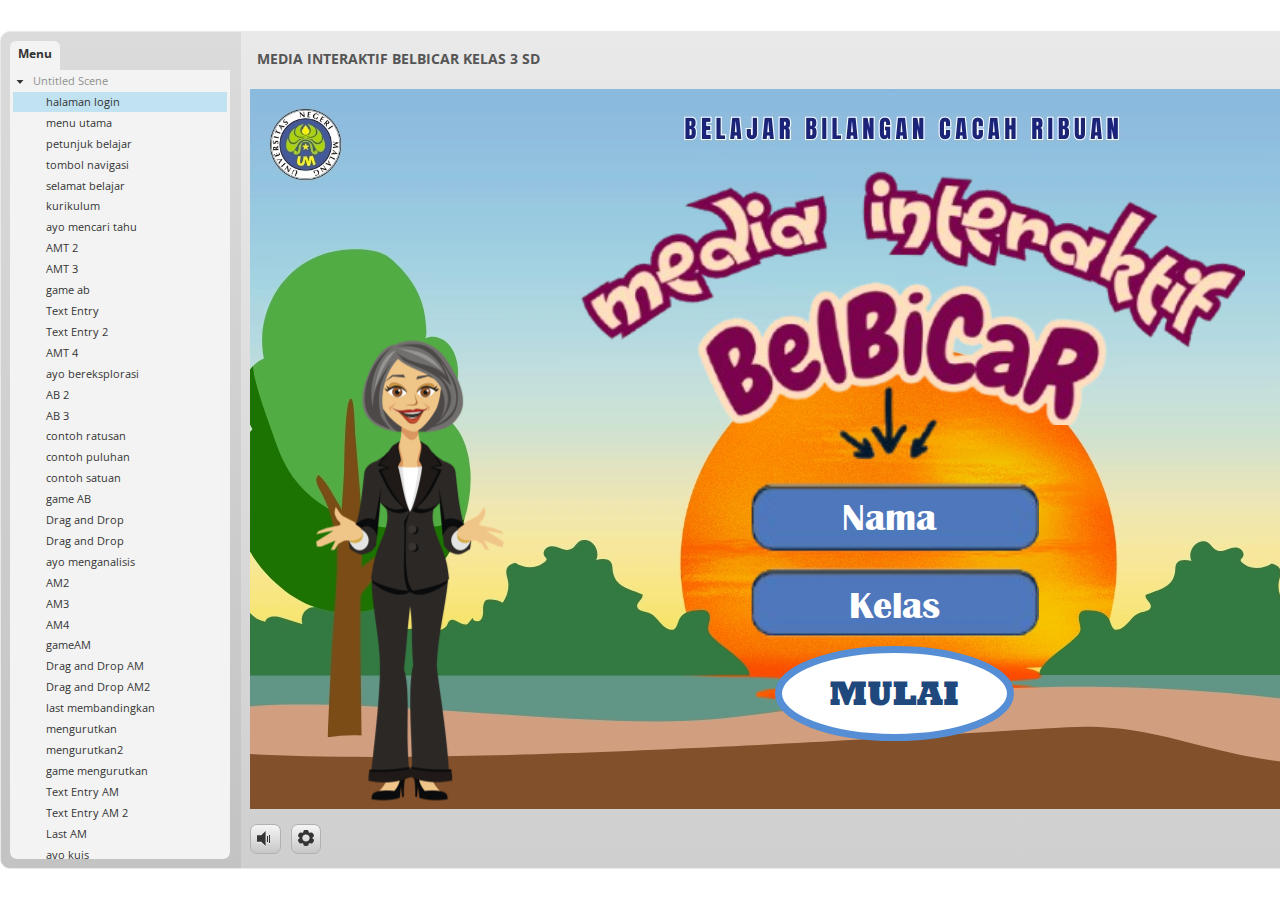
<file: index.html>
﻿<!doctype html>
<html lang="en-US">
<head>
  <meta charset="utf-8">
  <!-- Created using Storyline 3 - http://www.articulate.com  -->
  <!-- version: 3.20.30234.0 -->
  <title>MEDIA INTERAKTIF BELBICAR KELAS 3 SD</title>
  <meta http-equiv="x-ua-compatible" content="IE=edge"/>
  <meta name="viewport" content="width=device-width,initial-scale=1,user-scalable=no,shrink-to-fit=no,minimal-ui"/>
  <meta name="apple-mobile-web-app-capable" content="yes"/>
  <style>
    html, body { height: 100%; padding: 0; margin: 0 }
    #app { height: 100%; width: 100%; }
  </style>

  <script>
    window.DS = {};
    window.globals = {
      DATA_PATH_BASE: '',
      HAS_FRAME: true,
      HAS_SLIDE: true,

      lmsPresent: false,
      tinCanPresent: false,
      cmi5Present: false,
      aoSupport: false,
      scale: 'noscale',
      captureRc: false,
      browserSize: 'optimal',
      bgColor: '#FFFFFF',
      features: '',
      themeName: 'classic',
      preloaderColor: '#FFFFFF',
      suppressAnalytics: false,
      productChannel: 'perpetual',
      publishSource: 'storyline',
      aid: '',
      cid: '2733b3ed-e7c1-4d8a-bf6c-ad5a525695c3',
      playerVersion: '3.20.30234.0',
      publishTimestamp: '2025-03-15T17:55:06.8099891Z',
      maxIosVideoElements: 10,
      connectionSettings: { },

      
      parseParams: function(qs) {
        if (window.globals.parsedParams != null) {
          return window.globals.parsedParams;
        }
        qs = (qs || window.location.search.substr(1)).split('+').join(' ');
        var params = {},
            tokens,
            re = /[?&]?([^=]+)=([^&]*)/g;

        while (tokens = re.exec(qs)) {
          params[decodeURIComponent(tokens[1]).trim()] =
            decodeURIComponent(tokens[2]).trim();
        }
        window.globals.parsedParams = params;
        return params;
      }

    };
  </script>
  <script>
    var isIe11 = ('ActiveXObject' in window || window.MSBlobBuilder != null)
      && window.msCrypto != null && !window.ActiveXObject;
    if (isIe11) {
      window.globals.unsupportedBrowser = true;
      document.write(atob('[base64]'));
    }
  </script>
  
  <script>window.THREE = { };</script>
  
</head>
<body style="background: #FFFFFF" class="cs-HTML theme-classic">
  <!-- 360 -->
  <script>!function(){var e,i=/iPhone/i,o=/iPod/i,n=/iPad/i,t=/\biOS-universal(?:.+)Mac\b/i,r=/\bAndroid(?:.+)Mobile\b/i,a=/Android/i,d=/(?:SD4930UR|\bSilk(?:.+)Mobile\b)/i,p=/Silk/i,l=/Windows Phone/i,u=/\bWindows(?:.+)ARM\b/i,b=/BlackBerry/i,s=/BB10/i,c=/Opera Mini/i,f=/\b(CriOS|Chrome)(?:.+)Mobile/i,h=/Mobile(?:.+)Firefox\b/i,v=function(e){return void 0!==e&&"MacIntel"===e.platform&&"number"==typeof e.maxTouchPoints&&e.maxTouchPoints>1&&"undefined"==typeof MSStream};e=function(e){var m={userAgent:"",platform:"",maxTouchPoints:0};e||"undefined"==typeof navigator?"string"==typeof e?m.userAgent=e:e&&e.userAgent&&(m={userAgent:e.userAgent,platform:e.platform,maxTouchPoints:e.maxTouchPoints||0}):m={userAgent:navigator.userAgent,platform:navigator.platform,maxTouchPoints:navigator.maxTouchPoints||0};var g=m.userAgent,y=g.split("[FBAN");void 0!==y[1]&&(g=y[0]),void 0!==(y=g.split("Twitter"))[1]&&(g=y[0]);var A=function(e){return function(i){return i.test(e)}}(g),w={apple:{phone:A(i)&&!A(l),ipod:A(o),tablet:!A(i)&&(A(n)||v(m))&&!A(l),universal:A(t),device:(A(i)||A(o)||A(n)||A(t)||v(m))&&!A(l)},amazon:{phone:A(d),tablet:!A(d)&&A(p),device:A(d)||A(p)},android:{phone:!A(l)&&A(d)||!A(l)&&A(r),tablet:!A(l)&&!A(d)&&!A(r)&&(A(p)||A(a)),device:!A(l)&&(A(d)||A(p)||A(r)||A(a))||A(/\bokhttp\b/i)},windows:{phone:A(l),tablet:A(u),device:A(l)||A(u)},other:{blackberry:A(b),blackberry10:A(s),opera:A(c),firefox:A(h),chrome:A(f),device:A(b)||A(s)||A(c)||A(h)||A(f)},any:!1,phone:!1,tablet:!1};return w.any=w.apple.device||w.android.device||w.windows.device||w.other.device,w.phone=w.apple.phone||w.android.phone||w.windows.phone,w.tablet=w.apple.tablet||w.android.tablet||w.windows.tablet,w}(),"object"==typeof exports&&"undefined"!=typeof module?module.exports=e:"function"==typeof define&&define.amd?define((function(){return e})):this.isMobile=e}();
    window.isMobile.apple.tablet = window.isMobile.apple.tablet ||
      (navigator.platform === 'MacIntel' && navigator.maxTouchPoints > 1);
    window.isMobile.apple.device = window.isMobile.apple.device || window.isMobile.apple.tablet;
    window.isMobile.tablet = window.isMobile.tablet || window.isMobile.apple.tablet;
    window.isMobile.any = window.isMobile.any || window.isMobile.apple.tablet;
  </script>

  <div id="focus-sink" tabindex="-1"></div>

  <div id="preso"></div>
  <script>
    (function() {

      var classTypes = [ 'desktop', 'mobile', 'phone', 'tablet' ];

      var addDeviceClasses = function(prefix, testObj) {
        var curr, i;
        for (i = 0; i < classTypes.length; i++) {
          curr = classTypes[i];
          if (testObj[curr]) {
            document.body.classList.add(prefix + curr);
          }
        }
      };

      var params = window.globals.parseParams(),
          isDevicePreview = params.devicepreview === '1',
          isPhoneOverride = params.deviceType === 'phone' || (isDevicePreview && params.phone == '1'),
          isTabletOverride = (params.deviceType === 'tablet' || isDevicePreview) && !isPhoneOverride,
          isMobileOverride = isPhoneOverride || isTabletOverride;

      var deviceView = {
        desktop: !window.isMobile.any && !isMobileOverride,
        mobile: window.isMobile.any || isMobileOverride,
        phone: isPhoneOverride || (window.isMobile.phone && !isTabletOverride),
        tablet: isTabletOverride || window.isMobile.tablet
      };

      window.globals.deviceView = deviceView;
      window.isMobile.desktop = !window.isMobile.any;
      window.isMobile.mobile = window.isMobile.any;

      addDeviceClasses('view-', deviceView);

    })();
  </script>
  
  <script src='story_content/user.js' type=text/javascript></script>
  <div class="slide-loader"></div>

  <script>
    if (window.globals.deviceView.isMobile) { var doc = document, loader = doc.body.querySelector('.slide-loader'); [ 1, 2, 3 ].forEach(function(n) { var d = doc.createElement('div'); d.style.backgroundColor = window.globals.preloaderColor; d.classList.add('mobile-loader-dot'); d.classList.add('dot' + n); loader.appendChild(d); }); }
  </script>

  <div class="mobile-load-title-overlay" style="display: none">
    <div class="mobile-load-title">MEDIA INTERAKTIF BELBICAR KELAS 3 SD</div>
  </div>

  <div class="mobile-chrome-warning"></div>

  
<style>
  .warn-connection-dialog {
    display: none;
    background: transparent;
    pointer-events: none;
    position: fixed;
    left: 0;
    top: 0;
    width: 100%;
    height: 100%;
    z-index: 999;
  }

  .warn-connection-content {
    border-radius: 4px;
    background: white;
    border: 1px solid #E7E7E7;
    color: #333333;
    box-shadow: 0 2px 4px rgba(0, 0, 0, 0.25);
    transition: all 150ms ease-out;
    position: absolute;
    white-space: nowrap;
  }

  .view-phone.is-landscape .warn-connection-content {
    left: 23px;
    bottom: 23px;
  }

  .view-tablet.is-landscape .warn-connection-content {
    left: 50%;
    top: 20px;
    transform: translateX(-50%);
  }

  .is-portrait .warn-connection-content {
    transform: translate(-50%, calc(-100% - 15px));
  }

  .warn-connection-content p {
    display: inline-block;
    margin: 0 8px 0 0;
    line-height: 33px;
    font-size: 11px;
  }

  .warn-connection-content svg {
    position: relative;
    vertical-align: middle;
    margin: 0 2px 2px 8px;
  }

  .view-desktop .warn-connection-content {
    left: 1.5em;
    bottom: 1.5em;
  }

  .view-desktop .warn-connection-content p {
    font-size: 1.1em;
  }

  .is-offline .warn-connection-dialog {
    display: block;
  }

  .is-offline .cs-panel * {
    pointer-events: none !important;
  }

  .is-offline .cs-panel {
    pointer-events: all !important;
  }

  .is-offline #nav-controls * {
    pointer-events: none !important;
  }

  .is-offline #nav-controls {
    pointer-events: all !important;
  }
</style>

<div class="warn-connection-dialog">
  <div class="warn-connection-content">
    <svg width="17" height="15" viewBox="0 0 17 15" xmlns="http://www.w3.org/2000/svg">
      <path fill="#8F0000" stroke="white" d="M16.07,12.98 L15.88,12.23 L9.51,1.21 C8.97,0.26,7.6,0.26,7.06,1.21 L0.69,12.23 C0.15,13.16,0.81,14.36,1.91,14.36 H14.65 C15.47,14.36,16.05,13.7,16.07,12.98 Z"/>
      <path fill="white" stroke="white" d="M8.58,5.5 C8.35,5.28,8.5,5.35,8.21,5.32 C8.09,5.35,7.97,5.49,7.96,5.67 C7.97,5.79,7.98,5.92,7.98,6.04 L7.98,6.04 C7.99,6.17,8,6.31,8.01,6.43 L8.01,6.44 C8.03,6.92,8.06,7.41,8.09,7.9 L8.09,7.9 C8.12,8.39,8.14,8.88,8.17,9.37 C8.17,9.39,8.18,9.42,8.2,9.44 C8.23,9.46,8.25,9.47,8.28,9.47 C8.31,9.47,8.34,9.46,8.35,9.44 C8.37,9.43,8.38,9.4,8.39,9.35 L8.39,9.34 C8.39,9.24,8.4,9.15,8.4,9.05 L8.4,9.05 C8.41,8.96,8.41,8.86,8.42,8.75 C8.43,8.44,8.45,8.12,8.47,7.81 L8.47,7.81 C8.49,7.49,8.51,7.18,8.53,6.87 C8.55,6.46,8.56,6.05,8.59,5.64 L8.6,5.62 C8.6,5.57,8.59,5.53,8.58,5.5 L8.21,5.32 Z"/>
      <circle fill="white" stroke="white" cx="8.3" cy="11.35" r="0.3"/>
    </svg>
    <p>You are offline. Trying to reconnect...</p>
  </div>
</div>

<script>
  (function() {
    window.DS.connection = {
      warningShown: false,
      assets: {},
      loadingAssetGroup: false,
      retryDelay: 500
    };

    // @TODO this is POC code and can be cleaned up a bit more if we move forward
    // with the feature



    // The `window.globals.features` variable must be set in `webpack.dev.config` when testing locally - it is not enough
    // to have it in the data - but it must be set there as well.
    var useConnectionMessages = window.AbortController != null &&
      window.location.protocol != 'file:' &&
      window.globals.features.indexOf('ConnectionMessages') != -1;

    window.DS.connection.useConnectionMessages = useConnectionMessages

    var assetCount = 0;
    var checkLoadedId;
    var connectionSettings = window.globals.connectionSettings;

    if (useConnectionMessages && connectionSettings != null) {
      var contentEl = document.querySelector('.warn-connection-content');
      var messageEl = contentEl.querySelector('p')

      if (connectionSettings.useDarkTheme) {
        contentEl.style.borderColor = '#BABBBA';
        contentEl.style.backgroundColor = '#282828';
        contentEl.style.color = '#FFFFFF';
      }

      if (connectionSettings.message != null) {
        messageEl.textContent = window.decodeURIComponent(connectionSettings.message);
      }
    }

    function checkAssetsReady() {
      for (var i in DS.connection.assets) {
        if (!DS.connection.assets[i].success) {
          return false;
        }
      }
      return true;
    }

    function stopAssetGroup() {
      if (!useConnectionMessages) { return; }

      assetCount = 0;

      DS.connection.oldAssetGroup = DS.connection.assets;
      DS.connection.assets = {};
      DS.connection.loadingAssetGroup = false;
      clearInterval(checkLoadedId);
    }

    function startAssetGroup() {
      if (!useConnectionMessages) { return; }
      var ticks = 0;
      clearInterval(checkLoadedId);
      checkLoadedId = setInterval(function() {
        var loaded = 0;
        if (assetCount === 0 && loaded === 0) {
          clearInterval(checkLoadedId);
          return;
        }

        for (var i in DS.connection.assets) {
          if (DS.connection.assets[i].success) {
            loaded++;
          }
        }

        if (assetCount === loaded && checkAssetsReady()) {
          for (var i in DS.connection.assets) {
            if (DS.connection.assets[i].action) {
              DS.connection.assets[i].action();
            }
          }
          hideWarning();
          stopAssetGroup();
        }
      }, 100)
    }

    function requiredAsset(url, action, retry, type) {
      if (!useConnectionMessages) { return; }
      if (DS.connection.assets[url]) { return; }

      DS.connection.assets[url] = {
        success: false, action: action, retry: retry, type: type
      };
      assetCount = Object.keys(DS.connection.assets).length;
      if (!DS.connection.loadingAssetGroup) {
        startAssetGroup();
      }
      DS.connection.loadingAssetGroup = true;
    }

    function assetLoaded(url) {
      if (!useConnectionMessages) { return; }
      if (DS.connection.assets[url]) {
        DS.connection.assets[url].success = true;
      }
    }

    function assetFailed(url) {
      if (!useConnectionMessages) { return; }
      if (!DS.connection.assets[url]) {
        if (/\.js$/.test(url)) {
          setTimeout(function() {
            if (DS.connection.lastSlideLoaded != null) {
              DS.connection.lastSlideLoaded();
            }
          }, DS.connection.retryDelay);
        }
        return;
      }
      if (!DS.connection.warningShown) { showWarning(); }
      if (DS.connection.assets[url].retry) {
        setTimeout(function() {
          if (!DS.connection.assets[url].success) {
            DS.connection.assets[url].retry()
          }
        }, DS.connection.retryDelay);
      }
    }

    function hideWarning() {
      document.body.classList.remove('is-offline');
      DS.connection.warningShown = false;
    }
    DS.connection.hideWarning = hideWarning

    function showWarning(btn) {
      document.body.classList.add('is-offline')
      DS.connection.warningShown = true;
      updateWarningPosition();
    }

    function updateWarningPosition() {
      if (!DS.connection.warningShown) {
        return;
      }

      var isPortrait = document.body.classList.contains('is-portrait');
      var warningEl = document.querySelector('.warn-connection-content');

      if (isPortrait) {
        var slide = document.querySelector('.primary-slide');
        var slideRect = slide.getBoundingClientRect();

        warningEl.style.top = `${slideRect.top}px`
        warningEl.style.left = `${slideRect.left + slideRect.width / 2}px`
      } else {
        warningEl.style.top = null;
        warningEl.style.left = null;
      }

      window.requestAnimationFrame(updateWarningPosition);
    }

    // these will all be noops if the feature flag isn't set in
    // the data and `window.globals.features`
    DS.connection.requiredAsset = requiredAsset;
    DS.connection.assetLoaded = assetLoaded;
    DS.connection.assetFailed = assetFailed;
    DS.connection.stopAssetGroup = stopAssetGroup;
    DS.connection.startAssetGroup = startAssetGroup;
  })();
</script>


  <script>
    
    if (window.autoSpider && window.vInterfaceObject) {
      document.querySelector('.mobile-load-title-overlay').style.display = 'none';
    }
  </script>

  

  <link rel="stylesheet" href="html5/data/css/output.min.css" data-noprefix/>
</body>
<script src="html5/lib/scripts/bootstrapper.min.js"></script>
<audio src="musik.mp3" id="bgSong" preload="auto" autoplay loop></audio>
</html>
</file>
